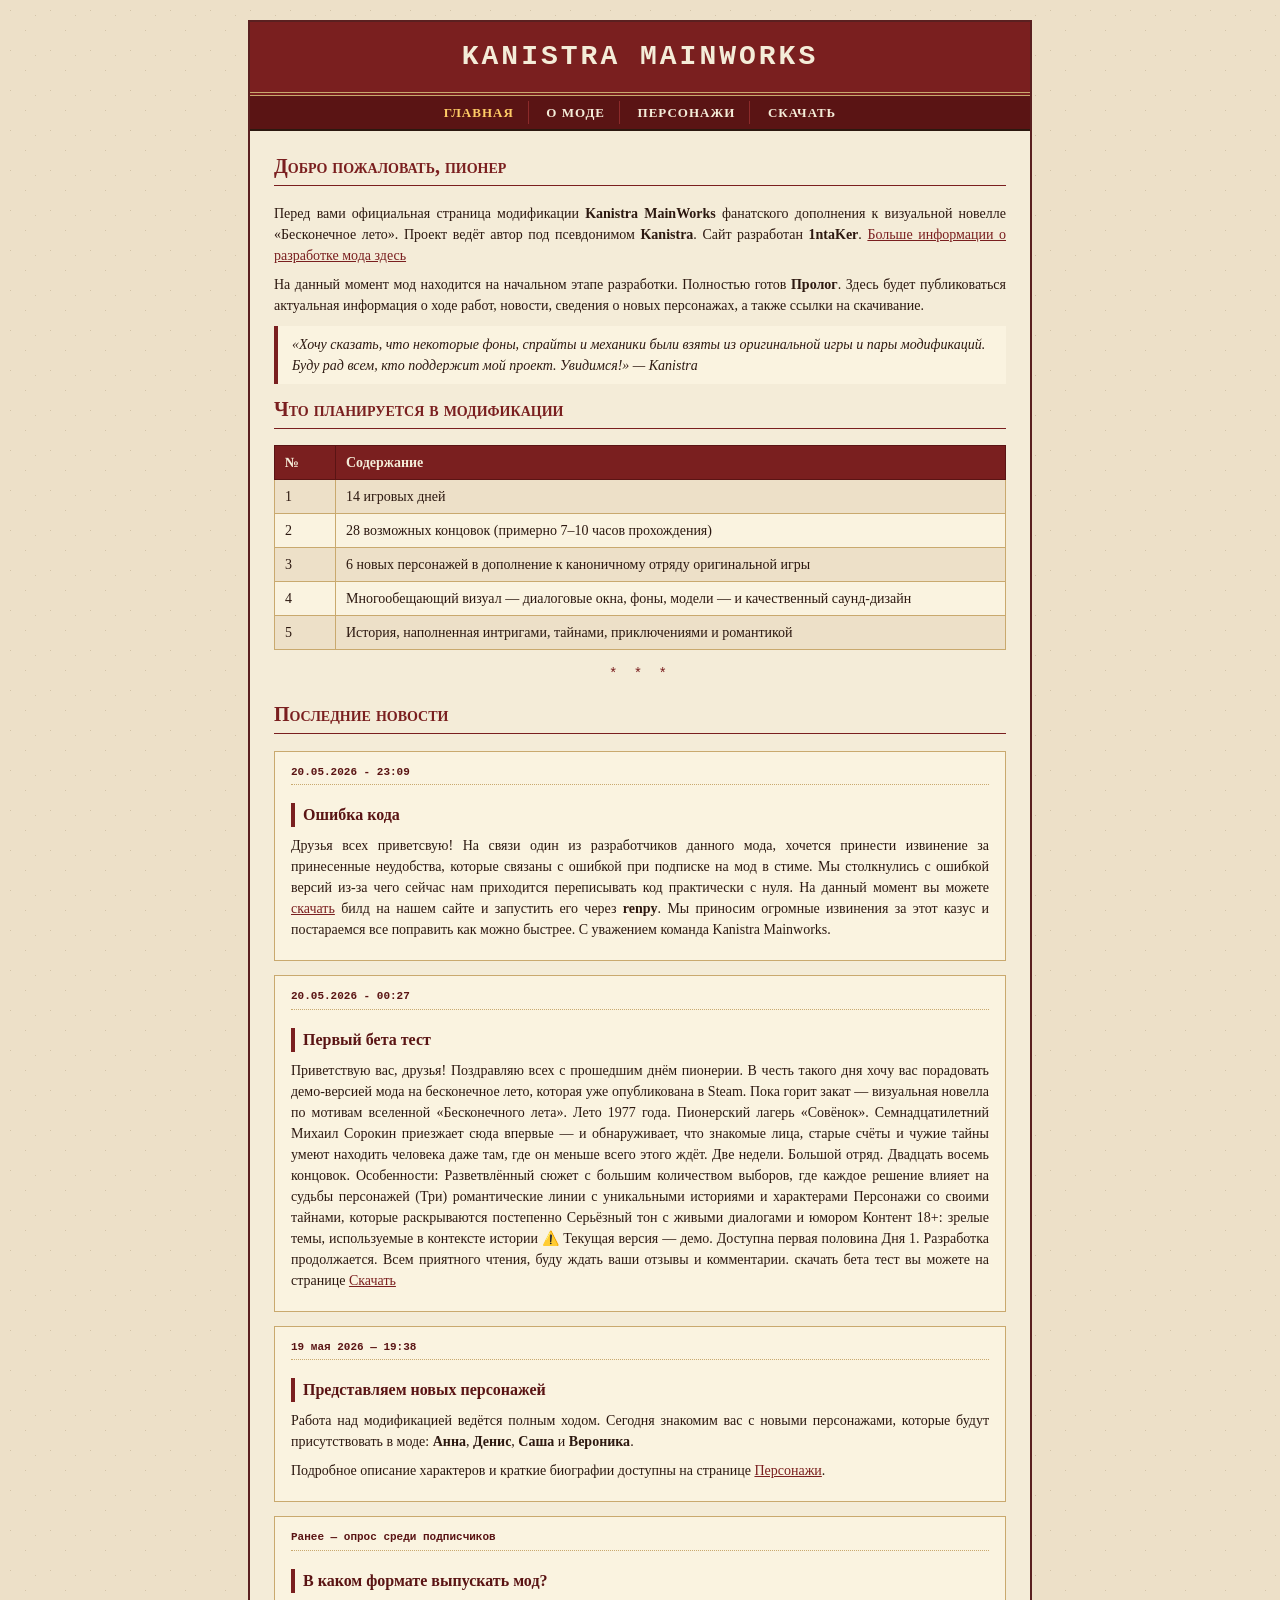
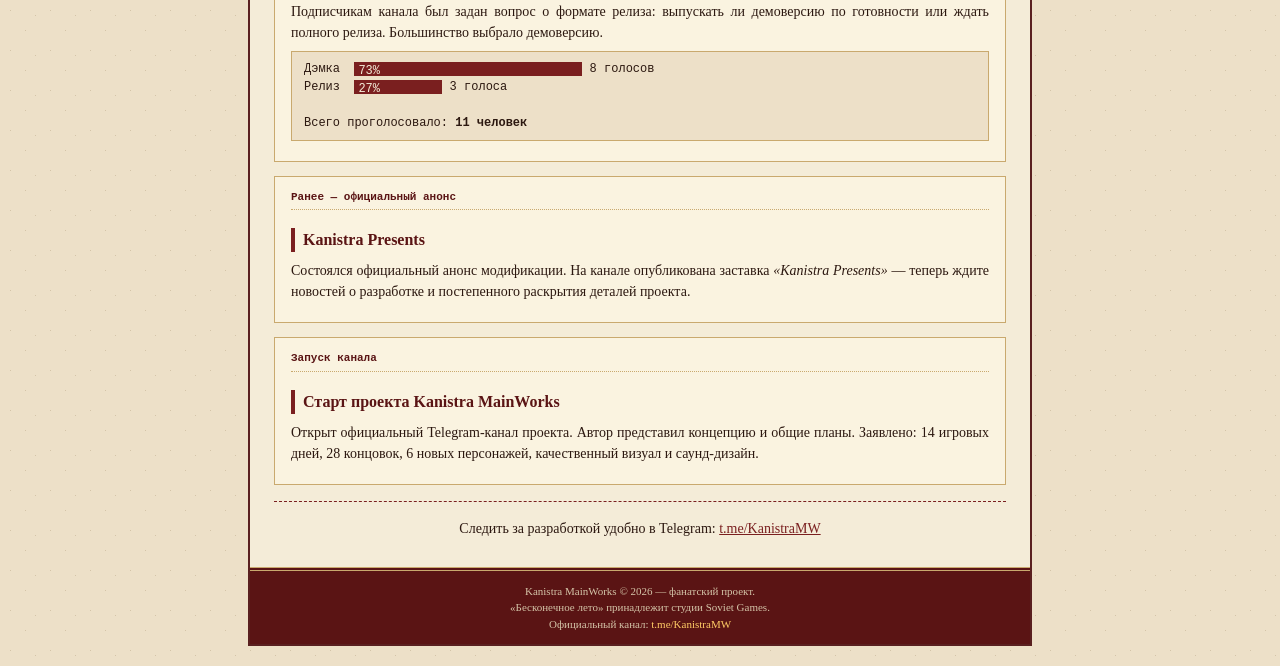
<file: index.html>
<!DOCTYPE html>
<html lang="ru">
<head>
    <meta charset="UTF-8">
    <title>Kanistra MainWorks — мод для «Бесконечного лета»</title>
    <meta name="description" content="Официальный сайт модификации Kanistra MainWorks (M.O.D) для визуальной новеллы Бесконечное лето.">
    <link rel="stylesheet" href="style.css">
</head>
<body>
<div id="wrapper">

    <div id="header">
        <h1>Kanistra MainWorks</h1>
        
    </div>

    <div id="nav">
        <a href="index.html" class="current">Главная</a>
        <a href="mod.html">О моде</a>
        <a href="characters.html">Персонажи</a>
        <a href="download.html">Скачать</a>
    </div>

    <div id="content">

        <h2>Добро пожаловать, пионер</h2>

        <p>
            Перед вами официальная страница модификации <b>Kanistra MainWorks</b>
             фанатского дополнения к визуальной новелле «Бесконечное лето». Проект ведёт автор под псевдонимом
            <b>Kanistra</b>. Сайт разработан <b>1ntaKer</b>. 
            <a href = "https://t.me/KanistraMW".>Больше информации о разработке мода здесь</a>
        </p>

        <p>
            На данный момент мод находится на начальном этапе разработки.
            Полностью готов <b>Пролог</b>. Здесь будет публиковаться актуальная
            информация о ходе работ, новости, сведения о новых персонажах,
            а также ссылки на скачивание.
        </p>

        <div class="callout">
            «Хочу сказать, что некоторые фоны, спрайты и механики были взяты
            из оригинальной игры и пары модификаций. Буду рад всем, кто поддержит
            мой проект. Увидимся!» — <i>Kanistra</i>
        </div>

        <h2>Что планируется в модификации</h2>

        <table class="info">
            <tr>
                <th width="40">№</th>
                <th>Содержание</th>
            </tr>
            <tr>
                <td>1</td>
                <td>14 игровых дней</td>
            </tr>
            <tr>
                <td>2</td>
                <td>28 возможных концовок (примерно 7–10 часов прохождения)</td>
            </tr>
            <tr>
                <td>3</td>
                <td>6 новых персонажей в дополнение к каноничному отряду оригинальной игры</td>
            </tr>
            <tr>
                <td>4</td>
                <td>Многообещающий визуал — диалоговые окна, фоны, модели — и качественный саунд-дизайн</td>
            </tr>
            <tr>
                <td>5</td>
                <td>История, наполненная интригами, тайнами, приключениями и романтикой</td>
            </tr>
        </table>

        <div class="divider">* * *</div>

        <h2>Последние новости</h2>

        <div class="news-item">
            <div class="news-date">20.05.2026 - 23:09</div>
            <h3>Ошибка кода</h3>
            <p>
                Друзья всех приветсвую! На связи один из разработчиков данного мода, хочется принести извинение за принесенные неудобства, которые связаны с ошибкой при подписке на мод в стиме. 
                Мы столкнулись с ошибкой версий из-за чего сейчас нам приходится переписывать код практически с нуля. На данный момент вы можете <a href="download.html">скачать</a> билд на нашем сайте и запустить его через <b>renpy</b>.
                Мы приносим огромные извинения за этот казус и постараемся все поправить как можно быстрее.
                С уважением команда Kanistra Mainworks.
            </p>
        </div>

        <div class="news-item">
            <div class = "news-date">20.05.2026 - 00:27</div>
            <h3>Первый бета тест</h3>
            <p>
                Приветствую вас, друзья! Поздравляю всех с прошедшим днём пионерии. В честь такого дня хочу вас порадовать демо-версией мода на бесконечное лето, которая уже опубликована в Steam.
                Пока горит закат — визуальная новелла по мотивам вселенной «Бесконечного лета».
                Лето 1977 года. Пионерский лагерь «Совёнок». Семнадцатилетний Михаил Сорокин приезжает сюда впервые — и обнаруживает, что знакомые лица, старые счёты и чужие тайны умеют находить человека даже там, где он меньше всего этого ждёт.
                Две недели. Большой отряд. Двадцать восемь концовок.
                Особенности:

                Разветвлённый сюжет с большим количеством выборов, где каждое решение влияет на судьбы персонажей
                (Три) романтические линии с уникальными историями и характерами
                Персонажи со своими тайнами, которые раскрываются постепенно
                Серьёзный тон с живыми диалогами и юмором
                Контент 18+: зрелые темы, используемые в контексте истории

                ⚠️ Текущая версия — демо. Доступна первая половина Дня 1. Разработка продолжается.

                Всем приятного чтения, буду ждать ваши отзывы и комментарии.

                скачать бета тест вы можете на странице <a href="download.html">Скачать</a>
            </p>
        </div>

        <div class="news-item">
            <div class="news-date">19 мая 2026 — 19:38</div>
            <h3>Представляем новых персонажей</h3>
            <p>
                Работа над модификацией ведётся полным ходом. Сегодня знакомим
                вас с новыми персонажами, которые будут присутствовать в моде:
                <b>Анна</b>, <b>Денис</b>, <b>Саша</b> и <b>Вероника</b>.
            </p>
            <p>
                Подробное описание характеров и краткие биографии доступны
                на странице <a href="characters.html">Персонажи</a>.
            </p>
        </div>

        <div class="news-item">
            <div class="news-date">Ранее — опрос среди подписчиков</div>
            <h3>В каком формате выпускать мод?</h3>
            <p>
                Подписчикам канала был задан вопрос о формате релиза:
                выпускать ли демоверсию по готовности или ждать полного релиза.
                Большинство выбрало демоверсию.
            </p>
            <div class="poll-result">
                Дэмка&nbsp;&nbsp;<span class="poll-bar" style="width: 220px;">73%</span> 8 голосов<br>
                Релиз&nbsp;&nbsp;<span class="poll-bar" style="width: 80px;">27%</span> 3 голоса<br>
                <br>
                Всего проголосовало: <b>11 человек</b>
            </div>
        </div>

        <div class="news-item">
            <div class="news-date">Ранее — официальный анонс</div>
            <h3>Kanistra Presents</h3>
            <p>
                Состоялся официальный анонс модификации. На канале опубликована
                заставка <i>«Kanistra Presents»</i> — теперь ждите новостей о
                разработке и постепенного раскрытия деталей проекта.
            </p>
        </div>

        <div class="news-item">
            <div class="news-date">Запуск канала</div>
            <h3>Старт проекта Kanistra MainWorks</h3>
            <p>
                Открыт официальный Telegram-канал проекта. Автор представил
                концепцию и общие планы. Заявлено: 14 игровых дней,
                28 концовок, 6 новых персонажей, качественный визуал
                и саунд-дизайн.
            </p>
        </div>

        <hr>

        <p style="text-align: center;">
            Следить за разработкой удобно в Telegram:
            <a href="https://t.me/KanistraMW" target="_blank">t.me/KanistraMW</a>
        </p>

    </div>

    <div id="footer">
        Kanistra MainWorks &copy; 2026 — фанатский проект. <br>
        «Бесконечное лето» принадлежит студии Soviet Games. <br>
        Официальный канал: <a href="https://t.me/KanistraMW" target="_blank">t.me/KanistraMW</a>
    </div>

</div>
</body>
</html>
</file>
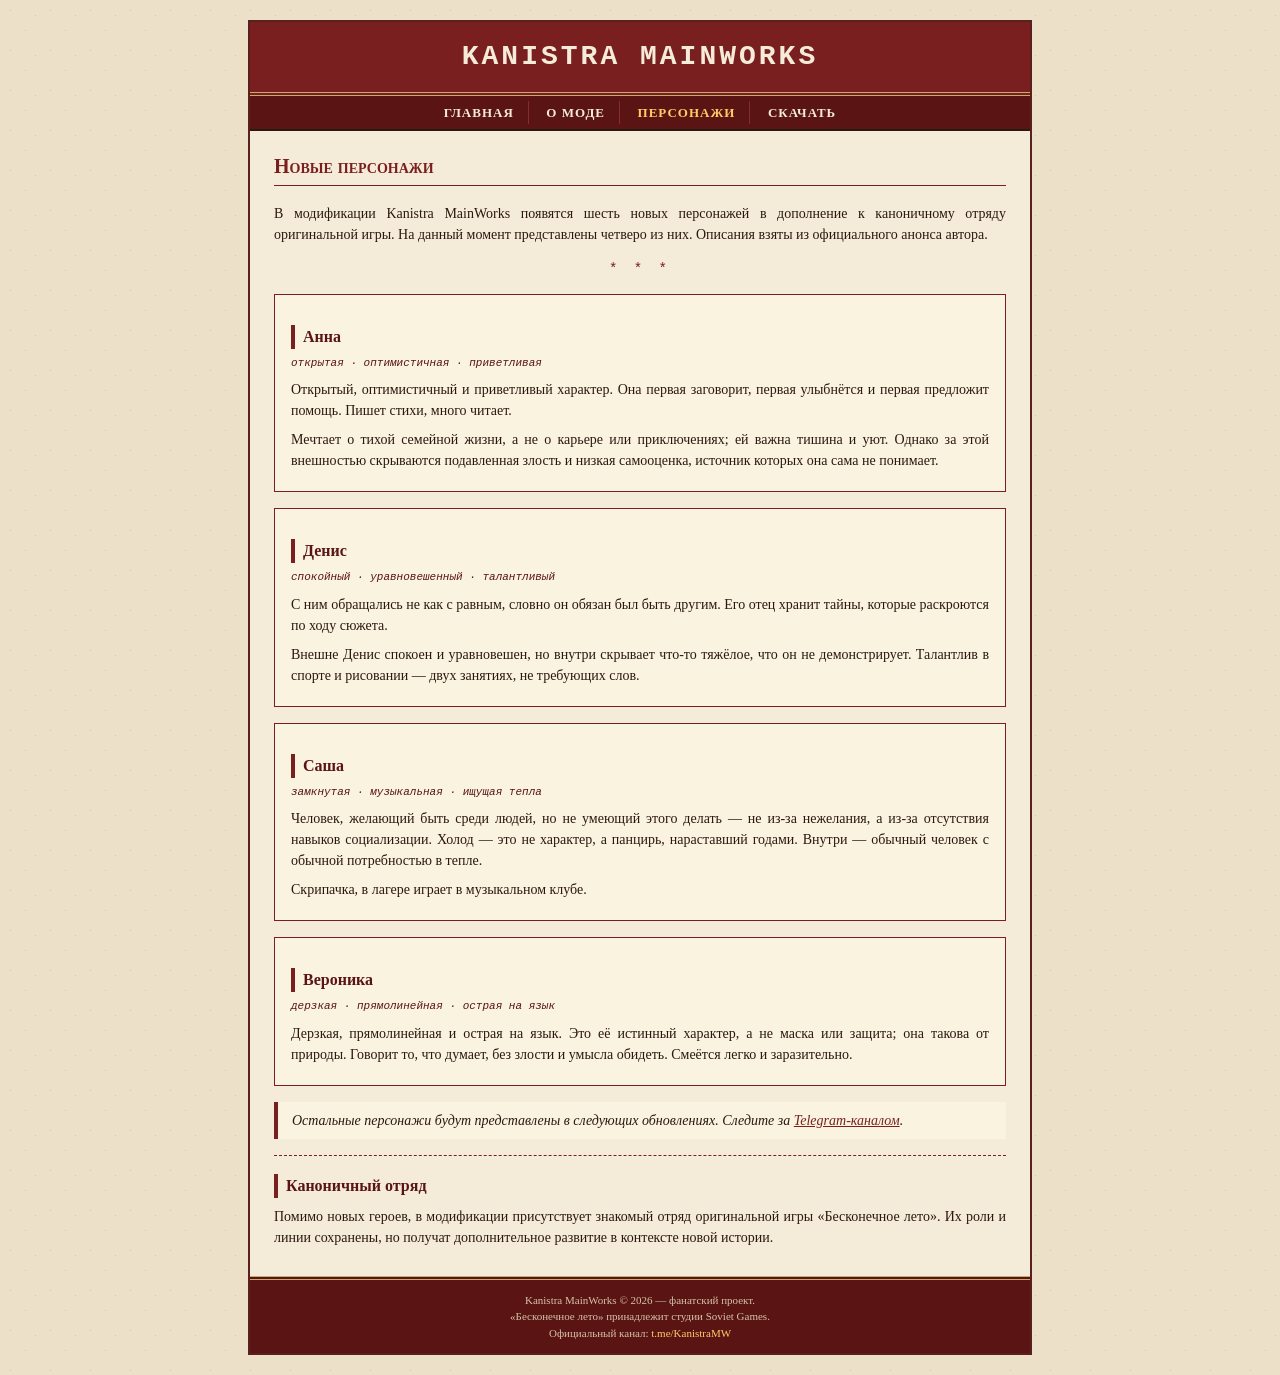
<file: characters.html>
<!DOCTYPE html>
<html lang="ru">
<head>
    <meta charset="UTF-8">
    <title>Персонажи — Kanistra MainWorks</title>
    <link rel="stylesheet" href="style.css">
</head>
<body>
<div id="wrapper">

    <div id="header">
        <h1>Kanistra MainWorks</h1>
        
    </div>

    <div id="nav">
        <a href="index.html">Главная</a>
        <a href="mod.html">О моде</a>
        <a href="characters.html" class="current">Персонажи</a>
        <a href="download.html">Скачать</a>
    </div>

    <div id="content">

        <h2>Новые персонажи</h2>

        <p>
            В модификации Kanistra MainWorks появятся шесть новых персонажей
            в дополнение к каноничному отряду оригинальной игры. На данный
            момент представлены четверо из них. Описания взяты из официального
            анонса автора.
        </p>

        <div class="divider">* * *</div>

        <div class="character-card">
            <h3>Анна</h3>
            <div class="char-tag">открытая · оптимистичная · приветливая</div>
            <p>
                Открытый, оптимистичный и приветливый характер. Она первая
                заговорит, первая улыбнётся и первая предложит помощь.
                Пишет стихи, много читает.
            </p>
            <p>
                Мечтает о тихой семейной жизни, а не о карьере или приключениях;
                ей важна тишина и уют. Однако за этой внешностью скрываются
                подавленная злость и низкая самооценка, источник которых она
                сама не понимает.
            </p>
        </div>

        <div class="character-card">
            <h3>Денис</h3>
            <div class="char-tag">спокойный · уравновешенный · талантливый</div>
            <p>
                С ним обращались не как с равным, словно он обязан был быть
                другим. Его отец хранит тайны, которые раскроются по ходу
                сюжета.
            </p>
            <p>
                Внешне Денис спокоен и уравновешен, но внутри скрывает
                что-то тяжёлое, что он не демонстрирует. Талантлив в спорте
                и рисовании — двух занятиях, не требующих слов.
            </p>
        </div>

        <div class="character-card">
            <h3>Саша</h3>
            <div class="char-tag">замкнутая · музыкальная · ищущая тепла</div>
            <p>
                Человек, желающий быть среди людей, но не умеющий этого
                делать — не из-за нежелания, а из-за отсутствия навыков
                социализации. Холод — это не характер, а панцирь,
                нараставший годами. Внутри — обычный человек с обычной
                потребностью в тепле.
            </p>
            <p>
                Скрипачка, в лагере играет в музыкальном клубе.
            </p>
        </div>

        <div class="character-card">
            <h3>Вероника</h3>
            <div class="char-tag">дерзкая · прямолинейная · острая на язык</div>
            <p>
                Дерзкая, прямолинейная и острая на язык. Это её истинный
                характер, а не маска или защита; она такова от природы.
                Говорит то, что думает, без злости и умысла обидеть.
                Смеётся легко и заразительно.
            </p>
        </div>

        <div class="callout">
            Остальные персонажи будут представлены в следующих обновлениях.
            Следите за <a href="https://t.me/KanistraMW" target="_blank">Telegram-каналом</a>.
        </div>

        <hr>

        <h3>Каноничный отряд</h3>

        <p>
            Помимо новых героев, в модификации присутствует знакомый отряд
            оригинальной игры «Бесконечное лето». Их роли и линии сохранены,
            но получат дополнительное развитие в контексте новой истории.
        </p>

    </div>

    <div id="footer">
        Kanistra MainWorks &copy; 2026 — фанатский проект. <br>
        «Бесконечное лето» принадлежит студии Soviet Games. <br>
        Официальный канал: <a href="https://t.me/KanistraMW" target="_blank">t.me/KanistraMW</a>
    </div>

</div>
</body>
</html>
</file>
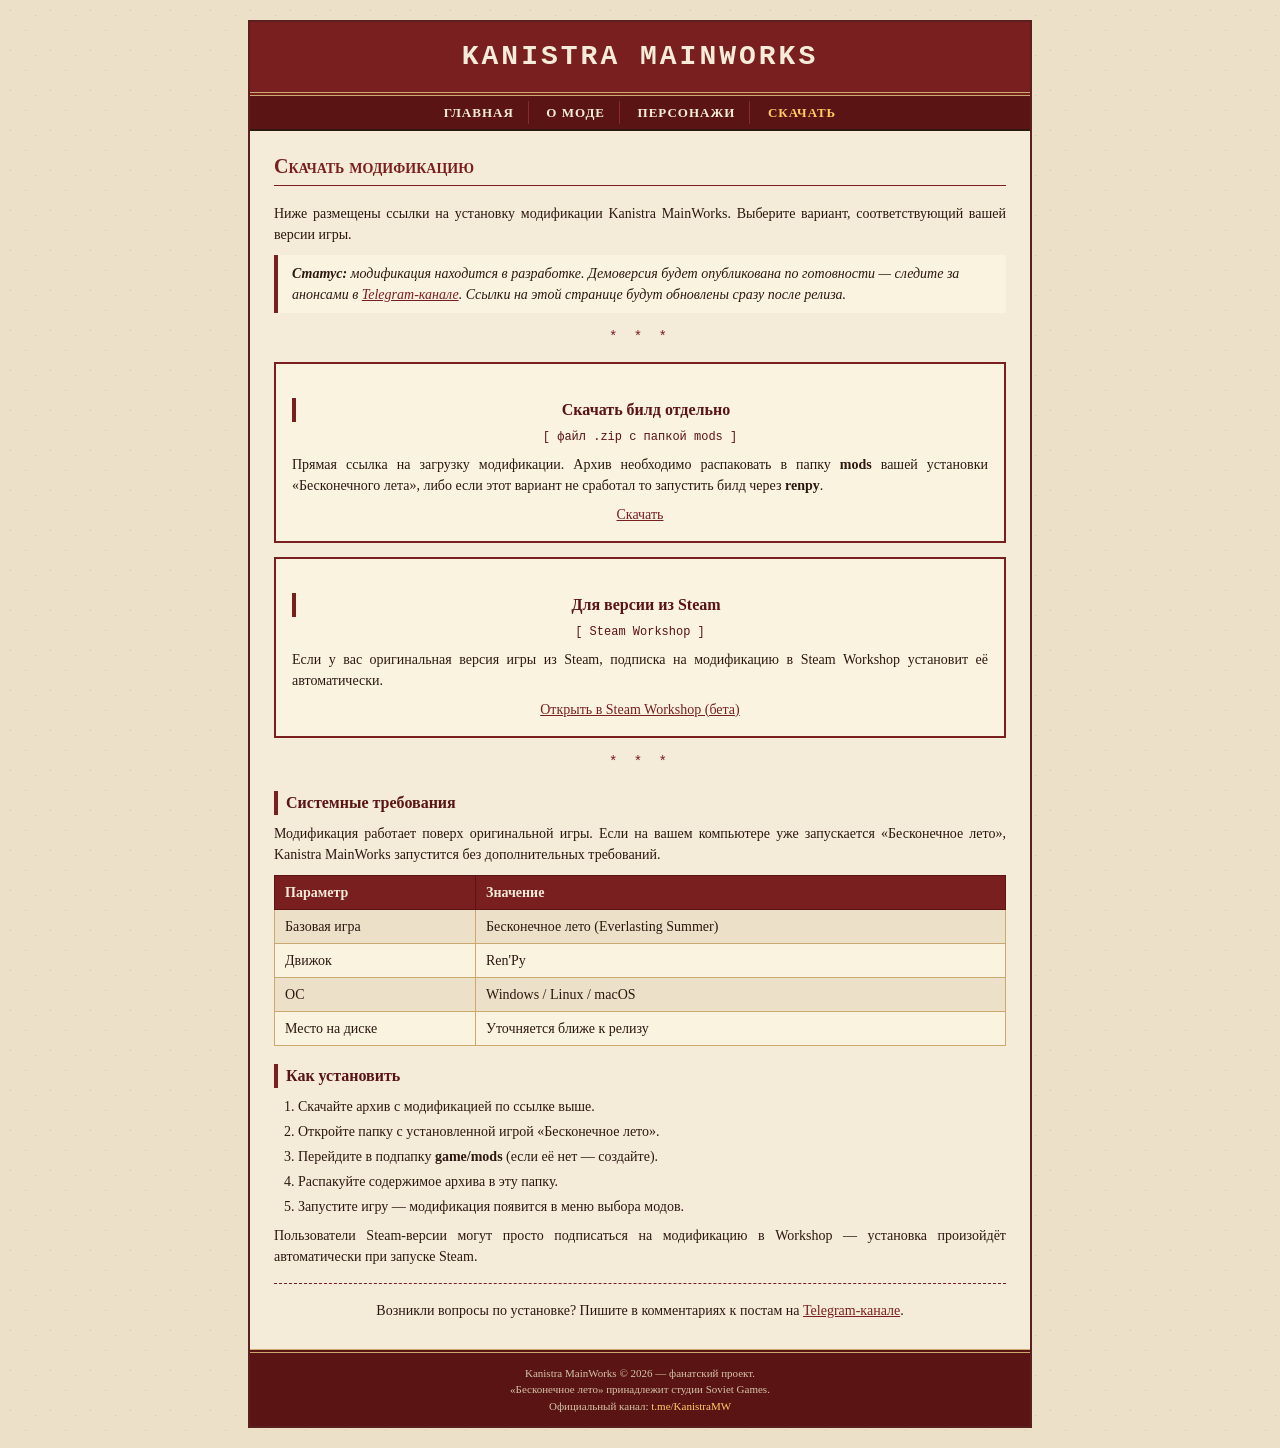
<file: download.html>
<!DOCTYPE html>
<html lang="ru">
<head>
    <meta charset="UTF-8">
    <title>Скачать — Kanistra MainWorks</title>
    <link rel="stylesheet" href="style.css">
</head>
<body>
<div id="wrapper">

    <div id="header">
        <h1>Kanistra MainWorks</h1>
        
    </div>

    <div id="nav">
        <a href="index.html">Главная</a>
        <a href="mod.html">О моде</a>
        <a href="characters.html">Персонажи</a>
        <a href="download.html" class="current">Скачать</a>
    </div>

    <div id="content">

        <h2>Скачать модификацию</h2>

        <p>
            Ниже размещены ссылки на установку модификации Kanistra MainWorks.
            Выберите вариант, соответствующий вашей версии игры.
        </p>

        <div class="callout">
            <b>Статус:</b> модификация находится в разработке.
            Демоверсия будет опубликована по готовности — следите за анонсами
            в <a href="https://t.me/KanistraMW" target="_blank">Telegram-канале</a>.
            Ссылки на этой странице будут обновлены сразу после релиза.
        </div>

        <div class="divider">* * *</div>

        <div class="download-box">
            <h3>Скачать билд отдельно</h3>
            <div class="status">[ файл .zip с папкой mods ]</div>
            <p>
                Прямая ссылка на загрузку модификации. Архив необходимо
                распаковать в папку <b>mods</b> вашей установки
                «Бесконечного лета», либо если этот вариант не сработал то запустить билд через <b>renpy</b>.
            </p>
            <a href="https://github.com/LALASTRRRRR22/Kanistra-MAInWorks/releases/download/v1.0/pokagoritzakat.rar" target = "_blank">Скачать</a>
        </div>

        <div class="download-box">
            <h3>Для версии из Steam</h3>
            <div class="status">[ Steam Workshop ]</div>
            <p>
                Если у вас оригинальная версия игры из Steam, подписка на
                модификацию в Steam Workshop установит её автоматически.
            </p>
            <a href="https://steamcommunity.com/sharedfiles/filedetails/?id=3729243363">Открыть в Steam Workshop (бета)</a>
        </div>

        <div class="divider">* * *</div>

        <h3>Системные требования</h3>

        <p>
            Модификация работает поверх оригинальной игры. Если на вашем
            компьютере уже запускается «Бесконечное лето», Kanistra MainWorks
            запустится без дополнительных требований.
        </p>

        <table class="info">
            <tr>
                <th width="180">Параметр</th>
                <th>Значение</th>
            </tr>
            <tr>
                <td>Базовая игра</td>
                <td>Бесконечное лето (Everlasting Summer)</td>
            </tr>
            <tr>
                <td>Движок</td>
                <td>Ren'Py</td>
            </tr>
            <tr>
                <td>ОС</td>
                <td>Windows / Linux / macOS</td>
            </tr>
            <tr>
                <td>Место на диске</td>
                <td>Уточняется ближе к релизу</td>
            </tr>
        </table>

        <h3>Как установить</h3>

        <ol>
            <li>Скачайте архив с модификацией по ссылке выше.</li>
            <li>Откройте папку с установленной игрой «Бесконечное лето».</li>
            <li>Перейдите в подпапку <b>game/mods</b> (если её нет — создайте).</li>
            <li>Распакуйте содержимое архива в эту папку.</li>
            <li>Запустите игру — модификация появится в меню выбора модов.</li>
        </ol>

        <p>
            Пользователи Steam-версии могут просто подписаться на
            модификацию в Workshop — установка произойдёт автоматически
            при запуске Steam.
        </p>

        <hr>

        <p style="text-align: center;">
            Возникли вопросы по установке? Пишите в комментариях к постам
            на <a href="https://t.me/KanistraMW" target="_blank">Telegram-канале</a>.
        </p>

    </div>

    <div id="footer">
        Kanistra MainWorks &copy; 2026 — фанатский проект. <br>
        «Бесконечное лето» принадлежит студии Soviet Games. <br>
        Официальный канал: <a href="https://t.me/KanistraMW" target="_blank">t.me/KanistraMW</a>
    </div>

</div>
</body>
</html>
</file>
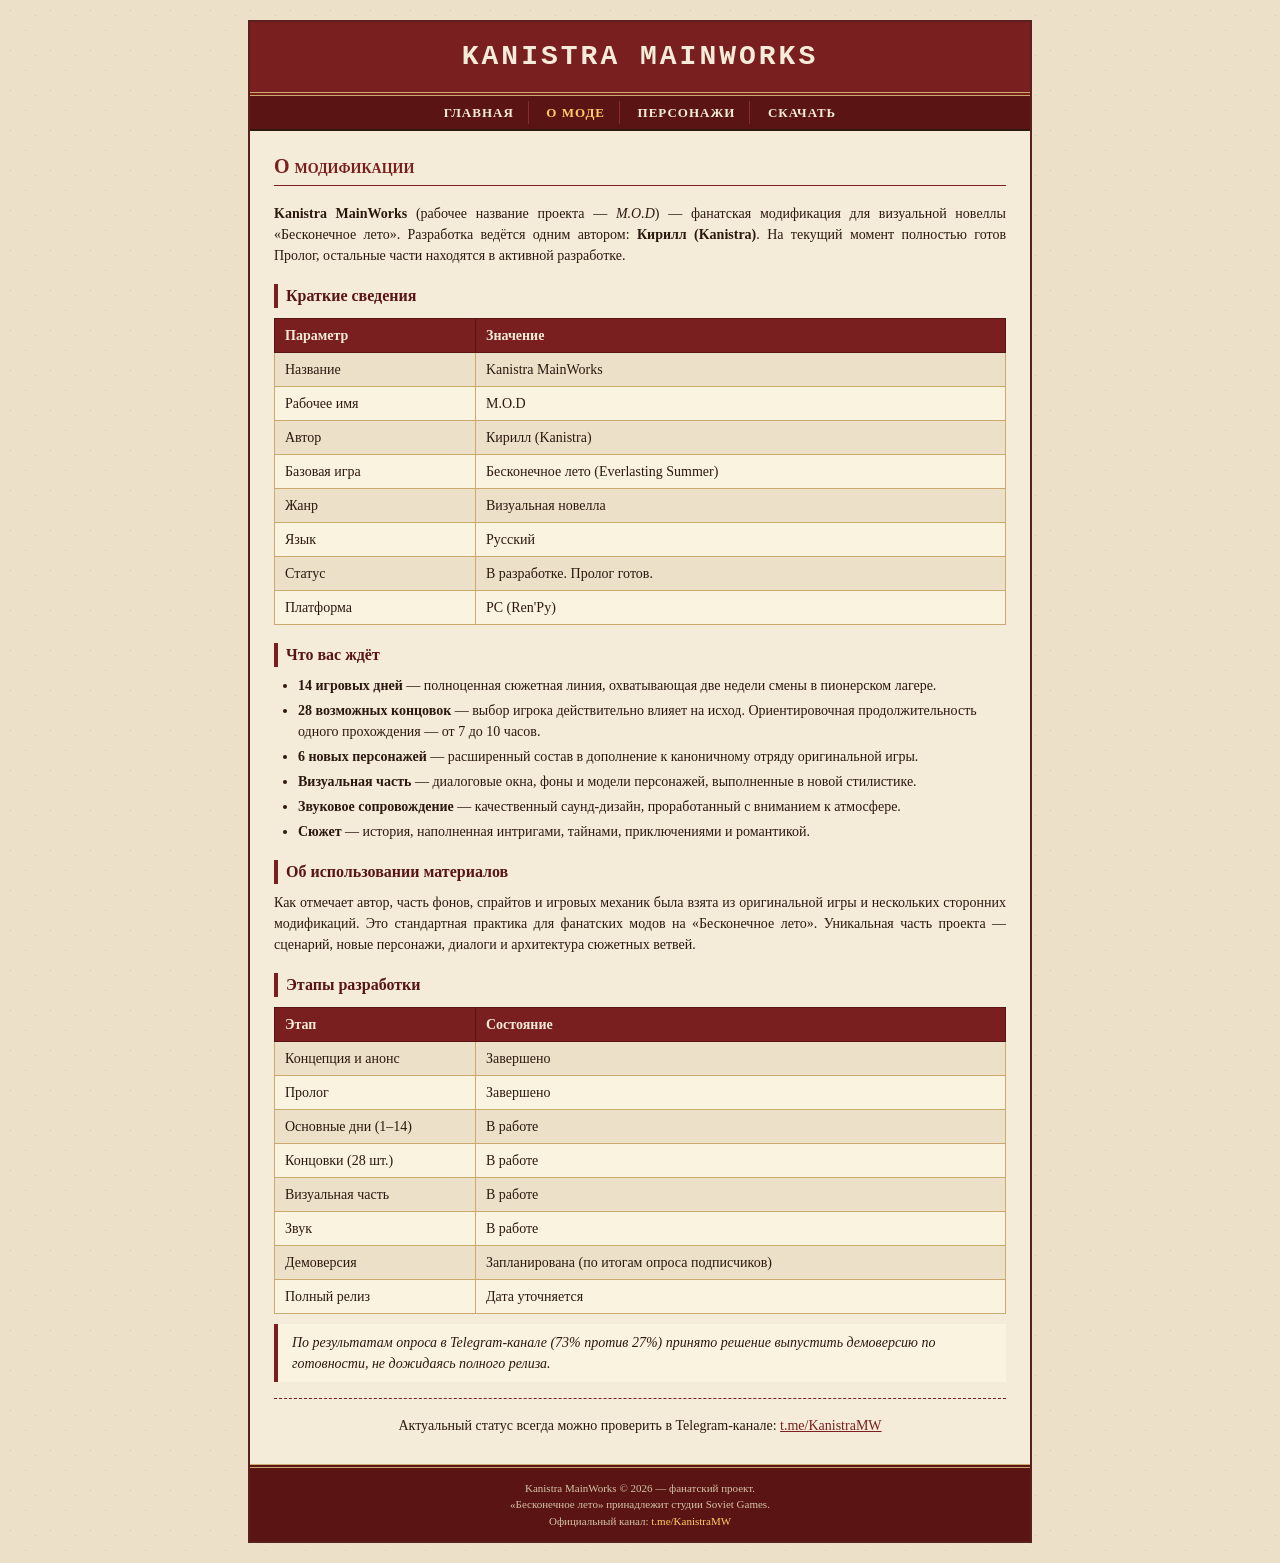
<file: mod.html>
<!DOCTYPE html>
<html lang="ru">
<head>
    <meta charset="UTF-8">
    <title>О моде — Kanistra MainWorks</title>
    <link rel="stylesheet" href="style.css">
</head>
<body>
<div id="wrapper">

    <div id="header">
        <h1>Kanistra MainWorks</h1>
        
    </div>

    <div id="nav">
        <a href="index.html">Главная</a>
        <a href="mod.html" class="current">О моде</a>
        <a href="characters.html">Персонажи</a>
        <a href="download.html">Скачать</a>
    </div>

    <div id="content">

        <h2>О модификации</h2>

        <p>
            <b>Kanistra MainWorks</b> (рабочее название проекта — <i>M.O.D</i>) —
            фанатская модификация для визуальной новеллы «Бесконечное лето».
            Разработка ведётся одним автором: <b>Кирилл (Kanistra)</b>.
            На текущий момент полностью готов Пролог, остальные части находятся
            в активной разработке.
        </p>

        <h3>Краткие сведения</h3>

        <table class="info">
            <tr>
                <th width="180">Параметр</th>
                <th>Значение</th>
            </tr>
            <tr>
                <td>Название</td>
                <td>Kanistra MainWorks</td>
            </tr>
            <tr>
                <td>Рабочее имя</td>
                <td>M.O.D</td>
            </tr>
            <tr>
                <td>Автор</td>
                <td>Кирилл (Kanistra)</td>
            </tr>
            <tr>
                <td>Базовая игра</td>
                <td>Бесконечное лето (Everlasting Summer)</td>
            </tr>
            <tr>
                <td>Жанр</td>
                <td>Визуальная новелла</td>
            </tr>
            <tr>
                <td>Язык</td>
                <td>Русский</td>
            </tr>
            <tr>
                <td>Статус</td>
                <td>В разработке. Пролог готов.</td>
            </tr>
            <tr>
                <td>Платформа</td>
                <td>PC (Ren'Py)</td>
            </tr>
        </table>

        <h3>Что вас ждёт</h3>

        <ul>
            <li><b>14 игровых дней</b> — полноценная сюжетная линия, охватывающая две недели смены в пионерском лагере.</li>
            <li><b>28 возможных концовок</b> — выбор игрока действительно влияет на исход. Ориентировочная продолжительность одного прохождения — от 7 до 10 часов.</li>
            <li><b>6 новых персонажей</b> — расширенный состав в дополнение к каноничному отряду оригинальной игры.</li>
            <li><b>Визуальная часть</b> — диалоговые окна, фоны и модели персонажей, выполненные в новой стилистике.</li>
            <li><b>Звуковое сопровождение</b> — качественный саунд-дизайн, проработанный с вниманием к атмосфере.</li>
            <li><b>Сюжет</b> — история, наполненная интригами, тайнами, приключениями и романтикой.</li>
        </ul>

        <h3>Об использовании материалов</h3>

        <p>
            Как отмечает автор, часть фонов, спрайтов и игровых механик была
            взята из оригинальной игры и нескольких сторонних модификаций.
            Это стандартная практика для фанатских модов на «Бесконечное лето».
            Уникальная часть проекта — сценарий, новые персонажи, диалоги и
            архитектура сюжетных ветвей.
        </p>

        <h3>Этапы разработки</h3>

        <table class="info">
            <tr>
                <th width="180">Этап</th>
                <th>Состояние</th>
            </tr>
            <tr>
                <td>Концепция и анонс</td>
                <td>Завершено</td>
            </tr>
            <tr>
                <td>Пролог</td>
                <td>Завершено</td>
            </tr>
            <tr>
                <td>Основные дни (1–14)</td>
                <td>В работе</td>
            </tr>
            <tr>
                <td>Концовки (28 шт.)</td>
                <td>В работе</td>
            </tr>
            <tr>
                <td>Визуальная часть</td>
                <td>В работе</td>
            </tr>
            <tr>
                <td>Звук</td>
                <td>В работе</td>
            </tr>
            <tr>
                <td>Демоверсия</td>
                <td>Запланирована (по итогам опроса подписчиков)</td>
            </tr>
            <tr>
                <td>Полный релиз</td>
                <td>Дата уточняется</td>
            </tr>
        </table>

        <div class="callout">
            По результатам опроса в Telegram-канале (73% против 27%)
            принято решение выпустить демоверсию по готовности, не дожидаясь
            полного релиза.
        </div>

        <hr>

        <p style="text-align: center;">
            Актуальный статус всегда можно проверить в Telegram-канале:
            <a href="https://t.me/KanistraMW" target="_blank">t.me/KanistraMW</a>
        </p>

    </div>

    <div id="footer">
        Kanistra MainWorks &copy; 2026 — фанатский проект. <br>
        «Бесконечное лето» принадлежит студии Soviet Games. <br>
        Официальный канал: <a href="https://t.me/KanistraMW" target="_blank">t.me/KanistraMW</a>
    </div>

</div>
</body>
</html>
</file>
<file: style.css>
/* Kanistra MainWorks - простой сайт в старом стиле */

body {
    background-color: #ede0c8;
    background-image: url("data:image/svg+xml;utf8,<svg xmlns='http://www.w3.org/2000/svg' width='40' height='40'><rect width='40' height='40' fill='%23ede0c8'/><rect width='1' height='1' x='10' y='10' fill='%23d4c4a8'/><rect width='1' height='1' x='25' y='30' fill='%23d4c4a8'/><rect width='1' height='1' x='35' y='15' fill='%23d4c4a8'/></svg>");
    color: #2c1810;
    font-family: Georgia, "Times New Roman", serif;
    font-size: 14px;
    line-height: 1.5;
    margin: 0;
    padding: 0;
}

#wrapper {
    width: 780px;
    margin: 20px auto;
    background-color: #f4ecd8;
    border: 2px solid #5a2020;
    padding: 0;
}

#header {
    background-color: #7a1f1f;
    color: #f4ecd8;
    border-bottom: 4px double #c9a96e;
    padding: 14px 20px;
    text-align: center;
}

#header h1 {
    font-family: "Courier New", monospace;
    font-size: 28px;
    letter-spacing: 3px;
    margin: 0;
    text-transform: uppercase;
    color: #f4ecd8;
}

#header .subtitle {
    font-size: 12px;
    font-style: italic;
    color: #e0c896;
    margin-top: 4px;
}

#nav {
    background-color: #5a1414;
    border-bottom: 2px solid #2c1810;
    padding: 6px 0;
    text-align: center;
}

#nav a {
    color: #f4ecd8;
    text-decoration: none;
    font-weight: bold;
    padding: 4px 14px;
    border-right: 1px solid #8b2a2a;
    font-size: 13px;
    text-transform: uppercase;
    letter-spacing: 1px;
}

#nav a:last-child {
    border-right: none;
}

#nav a:hover {
    color: #ffcc66;
    text-decoration: underline;
}

#nav a.current {
    color: #ffcc66;
}

#content {
    padding: 20px 24px;
    min-height: 400px;
}

#content h2 {
    color: #7a1f1f;
    border-bottom: 1px solid #7a1f1f;
    padding-bottom: 4px;
    font-size: 20px;
    margin-top: 0;
    font-variant: small-caps;
}

#content h3 {
    color: #5a1414;
    font-size: 16px;
    margin-top: 18px;
    margin-bottom: 6px;
    border-left: 4px solid #7a1f1f;
    padding-left: 8px;
}

#content p {
    margin: 8px 0;
    text-align: justify;
}

#content a {
    color: #7a1f1f;
    text-decoration: underline;
}

#content a:visited {
    color: #5a1414;
}

#content a:hover {
    color: #b8860b;
    background-color: #f0e0c0;
}

#content ul, #content ol {
    margin: 8px 0;
    padding-left: 24px;
}

#content li {
    margin: 4px 0;
}

.news-item {
    border: 1px solid #c9a96e;
    background-color: #faf3e0;
    padding: 12px 16px;
    margin-bottom: 14px;
}

.news-item .news-date {
    font-size: 11px;
    color: #5a1414;
    font-weight: bold;
    font-family: "Courier New", monospace;
    border-bottom: 1px dotted #c9a96e;
    padding-bottom: 4px;
    margin-bottom: 8px;
}

.news-item h3 {
    margin-top: 0;
    border: none;
    padding-left: 0;
}

.character-card {
    border: 1px solid #7a1f1f;
    background-color: #faf3e0;
    padding: 12px 16px;
    margin-bottom: 16px;
}

.character-card h3 {
    border: none;
    padding: 0;
    margin: 0 0 6px 0;
    color: #7a1f1f;
    font-size: 18px;
}

.character-card .char-tag {
    font-size: 11px;
    color: #5a1414;
    font-family: "Courier New", monospace;
    font-style: italic;
    margin-bottom: 8px;
}

table.info {
    width: 100%;
    border-collapse: collapse;
    margin: 10px 0;
    background-color: #faf3e0;
}

table.info th {
    background-color: #7a1f1f;
    color: #f4ecd8;
    padding: 6px 10px;
    text-align: left;
    border: 1px solid #5a1414;
}

table.info td {
    padding: 6px 10px;
    border: 1px solid #c9a96e;
}

table.info tr:nth-child(even) td {
    background-color: #ede0c8;
}

.download-box {
    border: 2px solid #7a1f1f;
    background-color: #faf3e0;
    padding: 16px;
    margin: 14px 0;
    text-align: center;
}

.download-box h3 {
    margin-top: 0;
    border: none;
    padding: 0;
}

.download-box .status {
    font-size: 12px;
    color: #5a1414;
    font-family: "Courier New", monospace;
}

.button-link {
    display: inline-block;
    background-color: #7a1f1f;
    color: #f4ecd8 !important;
    padding: 6px 18px;
    text-decoration: none !important;
    border: 1px solid #2c1810;
    margin: 8px 4px;
    font-weight: bold;
    font-variant: small-caps;
    letter-spacing: 1px;
}

.button-link:hover {
    background-color: #5a1414;
    color: #ffcc66 !important;
}

.button-link.disabled {
    background-color: #8a7a5a;
    color: #d4c4a8 !important;
    cursor: not-allowed;
}

.callout {
    border-left: 4px solid #7a1f1f;
    background-color: #faf3e0;
    padding: 8px 14px;
    margin: 10px 0;
    font-style: italic;
}

#footer {
    background-color: #5a1414;
    color: #d4c4a8;
    border-top: 4px double #c9a96e;
    padding: 12px 20px;
    text-align: center;
    font-size: 11px;
}

#footer a {
    color: #ffcc66;
    text-decoration: none;
}

#footer a:hover {
    text-decoration: underline;
}

.divider {
    text-align: center;
    color: #7a1f1f;
    margin: 14px 0;
    font-family: "Courier New", monospace;
    letter-spacing: 4px;
}

hr {
    border: none;
    border-top: 1px dashed #7a1f1f;
    margin: 16px 0;
}

.poll-result {
    font-family: "Courier New", monospace;
    font-size: 12px;
    background-color: #ede0c8;
    border: 1px solid #c9a96e;
    padding: 8px 12px;
    margin: 8px 0;
}

.poll-bar {
    display: inline-block;
    background-color: #7a1f1f;
    color: #f4ecd8;
    padding: 0 4px;
    height: 14px;
    vertical-align: middle;
}
</file>
